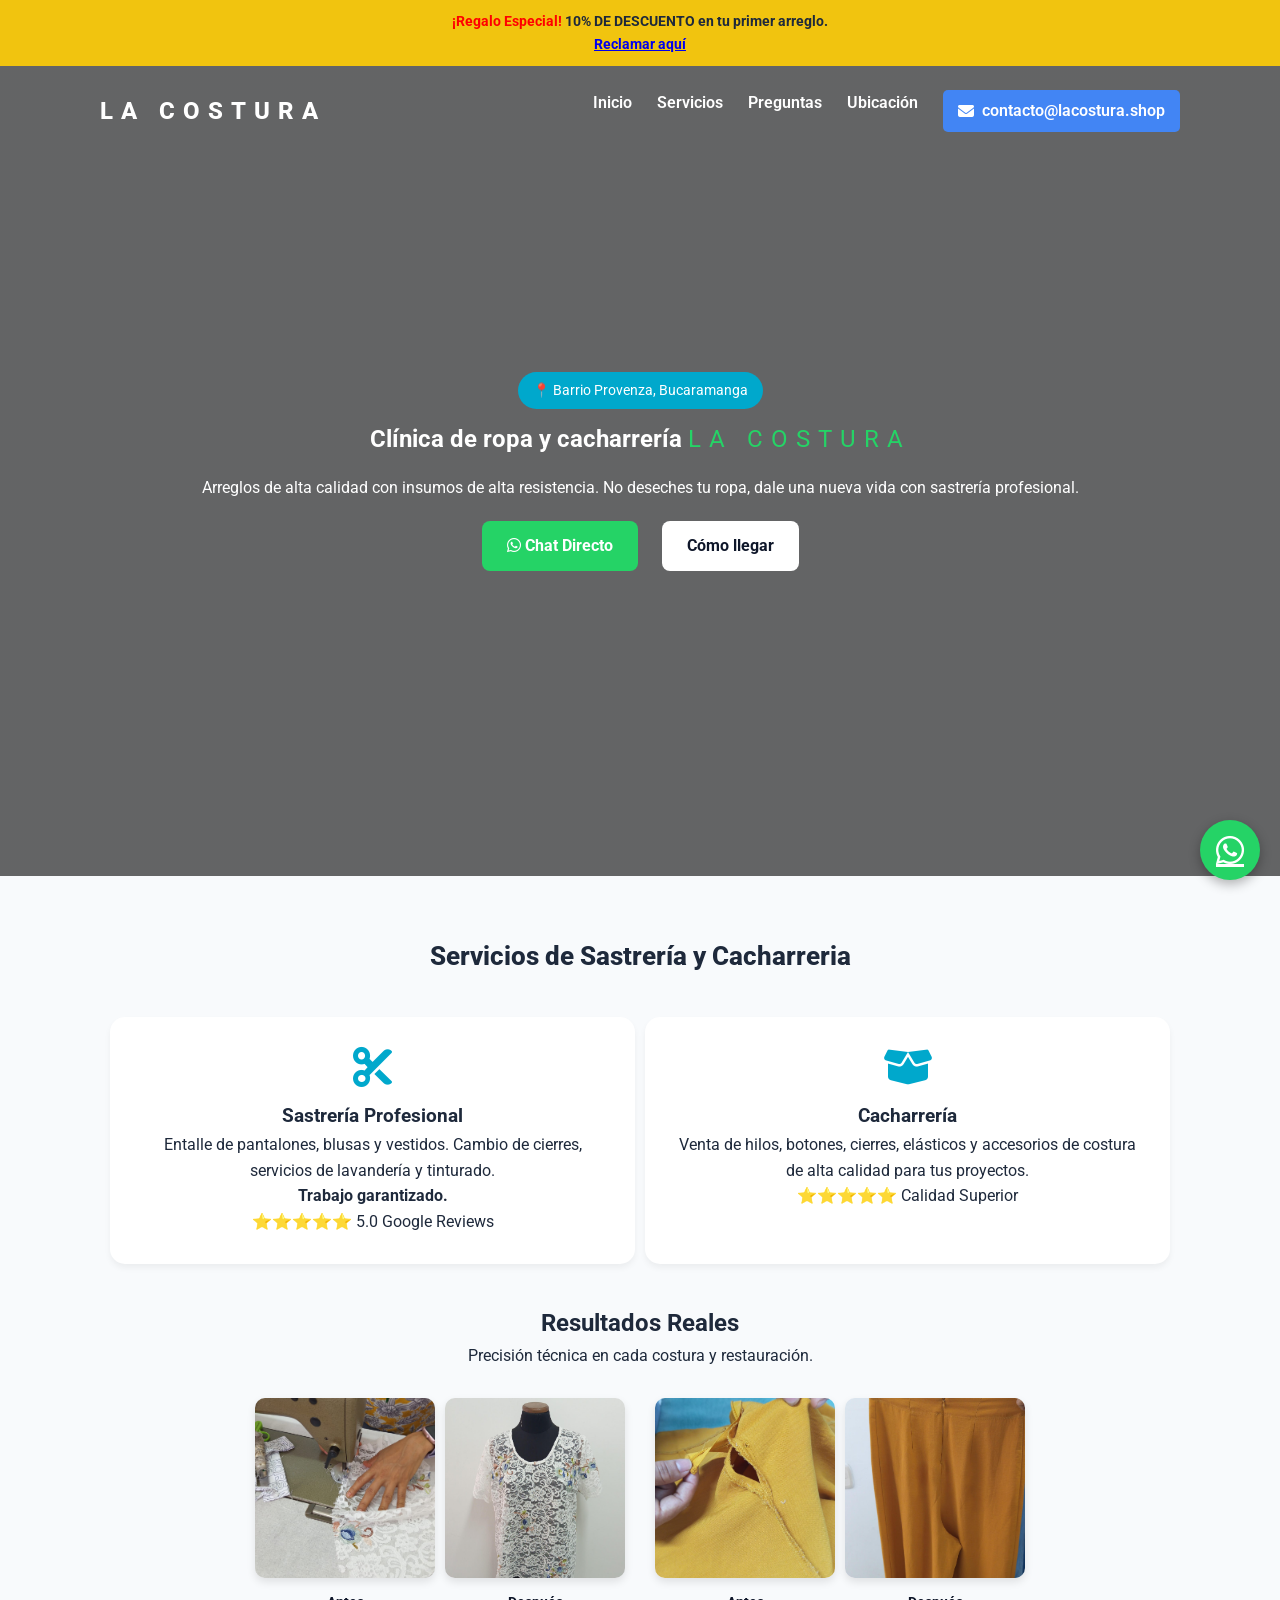
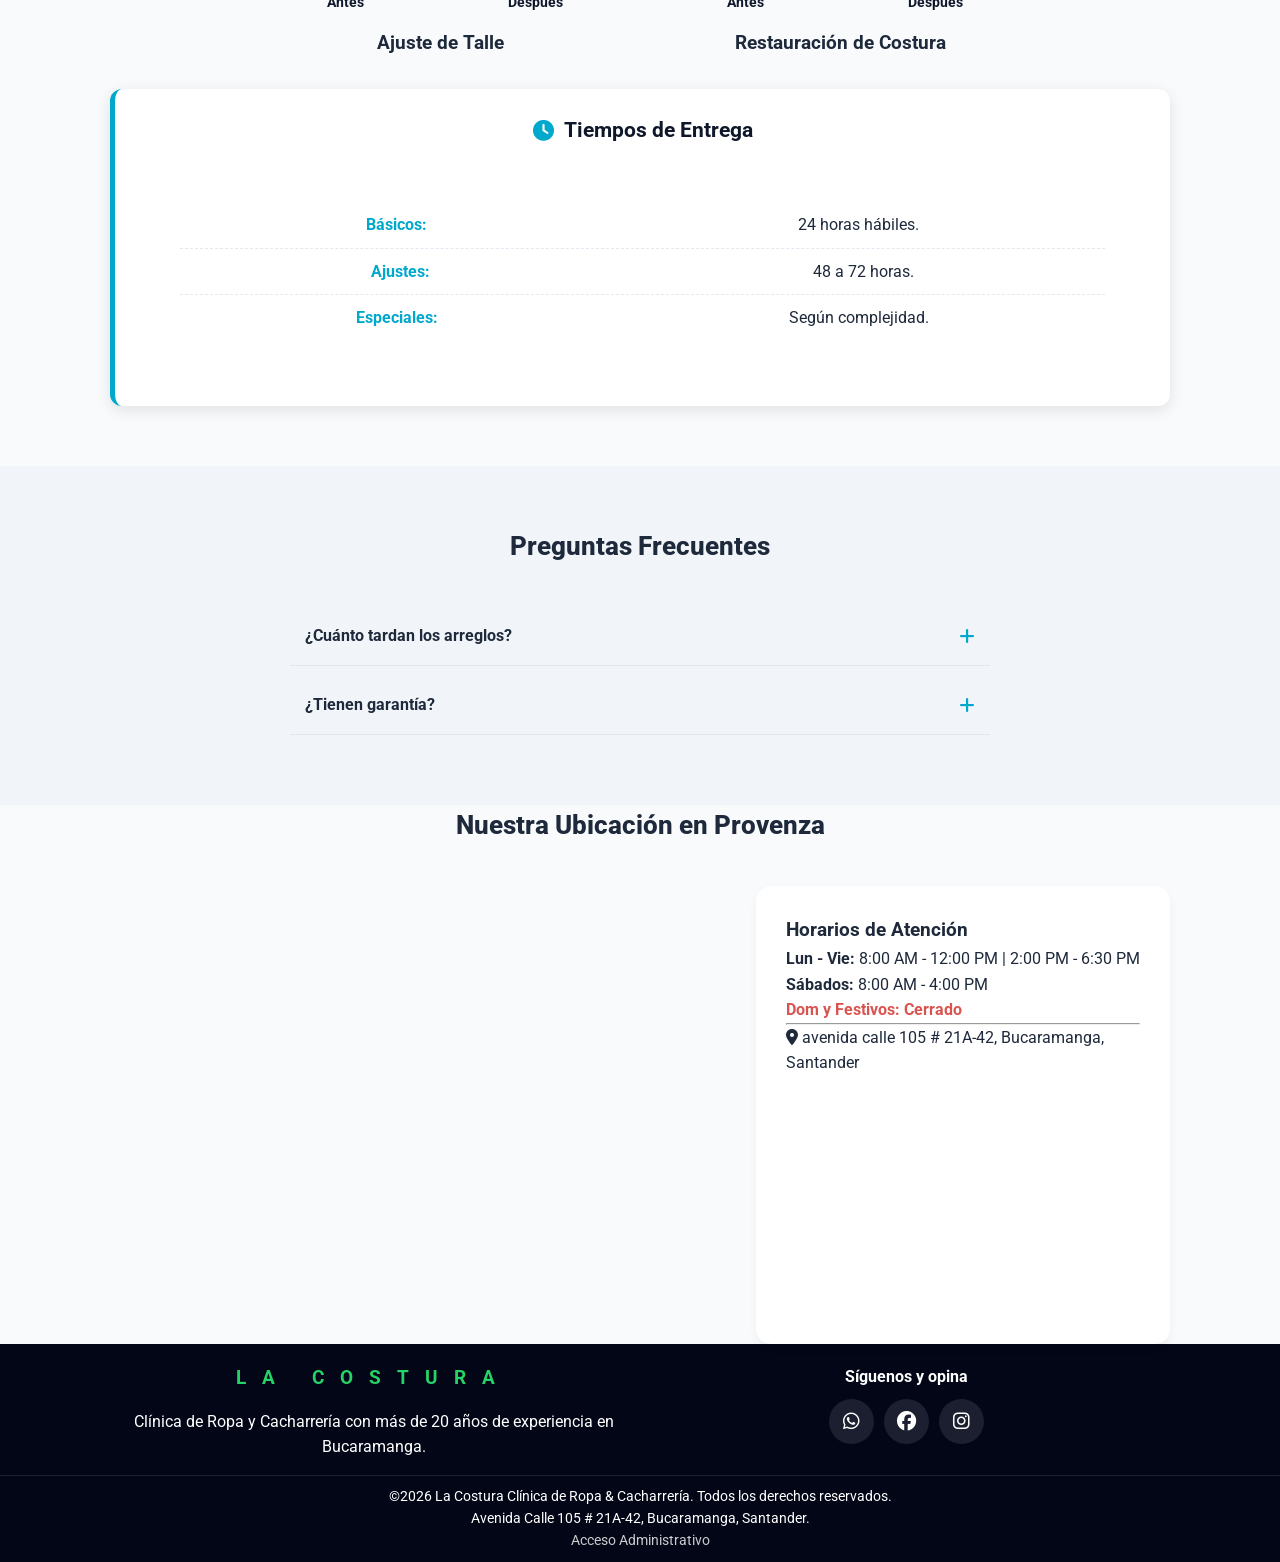
<file: index.html>
<!DOCTYPE html>
<html lang="es">
<head>
    <!-- Google tag (gtag.js) -->
<script async src="https://www.googletagmanager.com/gtag/js?id=G-Z2RPD7J5E2"></script>
<script>
  window.dataLayer = window.dataLayer || [];
  function gtag(){dataLayer.push(arguments);}
  gtag('js', new Date());
  gtag('config', 'G-Z2RPD7J5E2');
</script>
  <meta name="google-site-verification" content="NtEDb6kH5U9dpKvzOyOuK-RUma3Ov4cG3Q1kkvW1rG8">
    <meta charset="UTF-8">
    <meta name="viewport" content="width=device-width, initial-scale=1.0">
    <meta http-equiv="X-UA-Compatible" content="ie=edge">   

    <!-- SEO Básico -->
    <title>La Costura Clínica de Ropa & Cacharrería</title> 
    <meta name="description" content="Tienda de Sastrería profesional y arreglos de ropa para dama, caballero y niños en el barrio Provenza,    Bucaramanga. Reparación de cierres, agujas, entalles y venta de insumos de cacharreria. ¡Garantía en cada puntada!"> 
    <meta name="author" content="La Costura">
    <meta name="robots" content="index, follow">
    <link rel="canonical" href="https://www.lacostura.shop/">

    <meta property="og:title" content="La Costura Clínica de Ropa & Cacharrería | Arreglos en Bucaramanga">
    <meta property="og:description" content="Servicios profesionales de costura y suministros de cacharreria en Bucaramanga.Expertos en sastrería, arreglos de ropa. Calidad garantizada">
    <meta property="og:type" content="website">
    <meta property="og:url" content="https://www.lacostura.shop/">
    <meta property="og:image" content="https://www.lacostura.shop/img/logo-laCostura.jpg">

    <!-- Favicon -->
    <link rel="icon" href="img/favicon.png" type="image/png">
    
    <!-- Fuentes y Estilos -->
    <link rel="stylesheet" href="https://cdnjs.cloudflare.com/ajax/libs/font-awesome/6.5.1/css/all.min.css">
    <link rel="preconnect" href="https://fonts.googleapis.com">
    <link rel="preconnect" href="https://fonts.gstatic.com" crossorigin>
    <link href="https://fonts.googleapis.com/css2?family=Roboto:wght@400;700&display=swap" rel="stylesheet">
    <link rel="stylesheet" href="css/style.css">
    
</head>
<body>    
    <div class="promo-bar">
        <div class="promo-text"><strong><span>¡Regalo Especial!</span></strong> 10% DE DESCUENTO en tu primer arreglo.</div>
        <a href="https://wa.me/573115233644?text=Hola%20La%20Costura,%20quiero%20mi%20descuento%20que%20debo%20Hacer%20?" target="_blank" rel="noopener">Reclamar aquí</a>
    </div>

    <div class="overlay" id="overlay"></div>

    <header id="header">
        <div class="container nav-flex">
           <a href="#inicio" class="logo">LA COSTURA</a>            
            <button class="hamburger" id="menu-toggle" aria-label="Abrir menú">
                <span></span>
                <span></span>
                <span></span>
            </button>        
           
           <nav class="nav-menu" id="nav-menu">
            <ul>
                <li><a href="#inicio">Inicio</a></li>
                <li><a href="#servicios">Servicios</a></li>
                <li><a href="#faq">Preguntas</a></li>
                <li><a href="#mapa">Ubicación</a></li>                                                 
                <li>
                    <a href="mailto:contacto@lacostura.shop" class="btn-resena">
                 <i class="fas fa-envelope"></i> contacto@lacostura.shop
                     </a>
                   
                </li>                    
            </ul>
        </nav>                                                                               
           
 </div>     
    </header>

    <main>      
        <section id="inicio" class="hero">
            <div class="parallax-bg"></div>
            <div class="container hero-content">                                                            
                <span class="badge">📍 Barrio Provenza, Bucaramanga</span>
                <h1>Clínica de ropa y cacharrería <span>La Costura</span></h1>
                <p>Arreglos de alta calidad con insumos de alta resistencia. No deseches tu ropa, dale una nueva vida con sastrería profesional.</p>
                <div class="cta-group">
                    <a href="https://wa.me/573115233644" class="btn btn-ws" target="_blank" rel="noopener"><i class="fab fa-whatsapp"></i> Chat Directo</a>
                    <a href="#mapa" class="btn btn-light">Cómo llegar</a>
                </div>
            </div>
        </section>

        <section id="servicios" class="section">
            <div class="container">
                <h2 class="section-title">Servicios de Sastrería y Cacharreria</h2>
                <div class="services-grid">
                    <article class="service-card">
                        <i class="fas fa-cut" aria-hidden="true"></i>                                          
                        <h3>Sastrería Profesional</h3>                      
                        <p>Entalle de pantalones, blusas y vestidos. Cambio de cierres, servicios de lavandería y tinturado.</p>
                        <p><strong>Trabajo garantizado.</strong></p>
                        <div class="stars">⭐⭐⭐⭐⭐ 5.0 Google Reviews</div>
                    </article>

                    <article class="service-card">
                        <i class="fas fa-box-open" aria-hidden="true"></i>                                        
                        <h3>Cacharrería</h3>
                        <p>Venta de hilos, botones, cierres, elásticos y accesorios de costura de alta calidad para tus proyectos.</p>
                        <div class="stars">⭐⭐⭐⭐⭐ Calidad Superior</div>
                    </article>
                </div>

                <div class="section-header resultados-reales">
                    <h2>Resultados Reales</h2>
                    <p>Precisión técnica en cada costura y restauración.</p>
                </div>

                <div class="comparison-grid">
                    <div class="compare-card">
                        <div class="compare-imgs">
                            <div class="img-box"><img src="img/confeccion-antes.jpg" alt="Antes de arreglo de blusa" loading="lazy"><span class="lbl1">Antes</span></div>
                            <div class="img-box"><img src="img/despues.jpg" alt="Después de confección de blusa profesional" loading="lazy"><span class="after">Después</span></div>
                        </div>
                        <h3 class="ajuste1">Ajuste de Talle</h3>
                    </div>
                    <div class="compare-card">
                        <div class="compare-imgs">
                             <div class="img-box"><img src="img/antes2.jpg" alt="Prenda antes de restauración" loading="lazy"><span class="lbl1">Antes</span></div>
                             <div class="img-box"><img src="img/restauracion.jpg" alt="Restauración de costura terminada" loading="lazy"><span class="after">Después</span></div>
                        </div>
                        <h3 class="ajuste1">Restauración de Costura</h3>
                    </div>
                </div>

                <div class="tiempos-entrega">
                    <h4><i class="fas fa-clock"></i> Tiempos de Entrega</h4>
                    <ul>
                        <li><strong>Básicos:</strong> 24 horas hábiles.</li>
                        <li><strong>Ajustes:</strong> 48 a 72 horas.</li>
                        <li><strong>Especiales:</strong> Según complejidad.</li>
                    </ul>
                </div>                                     
            </div>                                                                                                   
        </section>

        <section id="faq" class="section bg-alt">
    <div class="container">
        <h2 class="section-title">Preguntas Frecuentes</h2>
        <div class="faq-container">
            <div class="faq-item">
                <div class="faq-question">¿Cuánto tardan los arreglos? </div>
                <div class="faq-answer">Los dobladillos básicos en 24h. Ajustes complejos de 2 a 3 días hábiles.</div>
            </div>
            <div class="faq-item">
                <div class="faq-question">¿Tienen garantía? </div>
                <div class="faq-answer">Sí, garantizamos que el ajuste sea de su total agrado.</div>
            </div>
        </div>
    </div>
</section>
     
<section>
      <div class="container"  id="mapa">
        <h2 class="section-title">Nuestra Ubicación en Provenza</h2>
        <div class="map-grid">
            <div class="map-container">
                <iframe title="Mapa de La Costura en Provenza" src="https://www.google.com/maps/embed?pb=!1m18!1m12!1m3!1d3959.3515042021313!2d-73.11853312626604!3d7.085187616383985!2m3!1f0!2f0!3f0!3m2!1i1024!2i768!4f13.1!3m3!1m2!1s0x8e681566741e887b%3A0x7ee533171049c09b!2sCl%C3%ADnica%20de%20ropa%20La%20Costura%F0%9F%A7%A5!5e0!3m2!1ses!2sco!4v1778766425476!5m2!1ses!2sco" style="width: 100%; height: 450px; border: 0;" allowfullscreen="" loading="lazy" referrerpolicy="no-referrer-when-downgrade"></iframe>
            </div>
            <div class="schedule-box" itemscope itemtype="http://schema.org/LocalBusiness">
                <meta itemprop="name" content="La Costura Clínica de Ropa & Cacharrería | Arreglos en Bucaramanga">
                <h3>Horarios de Atención</h3>
                <p><strong>Lun - Vie:</strong> 8:00 AM - 12:00 PM | 2:00 PM - 6:30 PM</p>
                <p><strong>Sábados:</strong> 8:00 AM - 4:00 PM</p>
                <p class="festivos"><strong>Dom y Festivos:</strong> Cerrado</p>
                <hr>
                <p class="address" itemprop="address" itemscope itemtype="http://schema.org/PostalAddress">
                    <i class="fas fa-map-marker-alt"></i>
                    <span itemprop="streetAddress">avenida calle 105 # 21A-42</span>, 
                    <span itemprop="addressLocality">Bucaramanga</span>, 
                    <span itemprop="addressRegion">Santander</span>
                </p>
            </div>
        </div>
      </div>
   </section>
               
</main>

    <footer class="footer">
        <div class="container footer-content">
            <div class="footer-brand">
                <h3>LA COSTURA</h3>
                <p>Clínica de Ropa y Cacharrería con más de 20 años de experiencia en Bucaramanga.</p>
            </div>
            <div class="footer-social">
                <h4>Síguenos y opina</h4>
                <div class="social-btns">
                    <a href="https://wa.me/573115233644" target="_blank" rel="noopener" class="social-icon ws" aria-label="WhatsApp"><i class="fab fa-whatsapp"></i></a>
                    <a href="https://www.facebook.com/lacostura.shop/" target="_blank" rel="noopener" class="social-icon" aria-label="Facebook"><i class="fab fa-facebook"></i></a>
                   <a href="https://g.page/r/CZvASRAXM-V-EBM/review" target="_blank" rel="noopener" class="social-icon"
                    aria-label="Instagram"><i class="fab fa-instagram"></i></a>                                    
                </div>
            </div>
        </div>
        <div class="footer-bottom">
            <p>©2026 La Costura Clínica de Ropa & Cacharrería. Todos los derechos reservados.</p>
            <p>Avenida Calle 105 # 21A-42, Bucaramanga, Santander.</p>
            <a href="admin.html" class="acceso-administrativo" target="_blank" rel="noopener noreferrer nofollow">Acceso Administrativo</a>         
        </div>    
            <a href="https://wa.me/573115233644" class="ws-float" target="_blank" rel="noopener" aria-label="Chat de WhatsApp">
                <i class="fab fa-whatsapp"></i>
            </a>
    </footer>

    <script src="js/script.js"></script>
    <script type="application/ld+json">
    {
      "@context": "https://schema.org",
      "@type": "TailorShop",
      "name": "La Costura Clínica de Ropa & Cacharrería",
      "image": "https://www.lacostura.shop/img/logo-laCostura.jpg",
      "address": {
        "@type": "PostalAddress",
        "streetAddress": "avenida calle 105 # 21A-42",
        "addressLocality": "Bucaramanga",
        "addressRegion": "Santander",
        "addressCountry": "CO"
      },
      "geo": {
        "@type": "GeoCoordinates",
        "latitude": 7.085189,
        "longitude": -73.118529
      },
      "url": "https://lacostura.shop",
      "telephone": "+573115233644",
      "priceRange": "$$",
      "openingHoursSpecification": [
        {
          "@type": "OpeningHoursSpecification",
          "dayOfWeek": ["Monday", "Tuesday", "Wednesday", "Thursday", "Friday"],
          "opens": "08:00",
          "closes": "18:30"
        },
        {
          "@type": "OpeningHoursSpecification",
          "dayOfWeek": "Saturday",
          "opens": "08:00",
          "closes": "16:00"
        }
      ]
     }
    </script>
  </body>
</html>
</file>
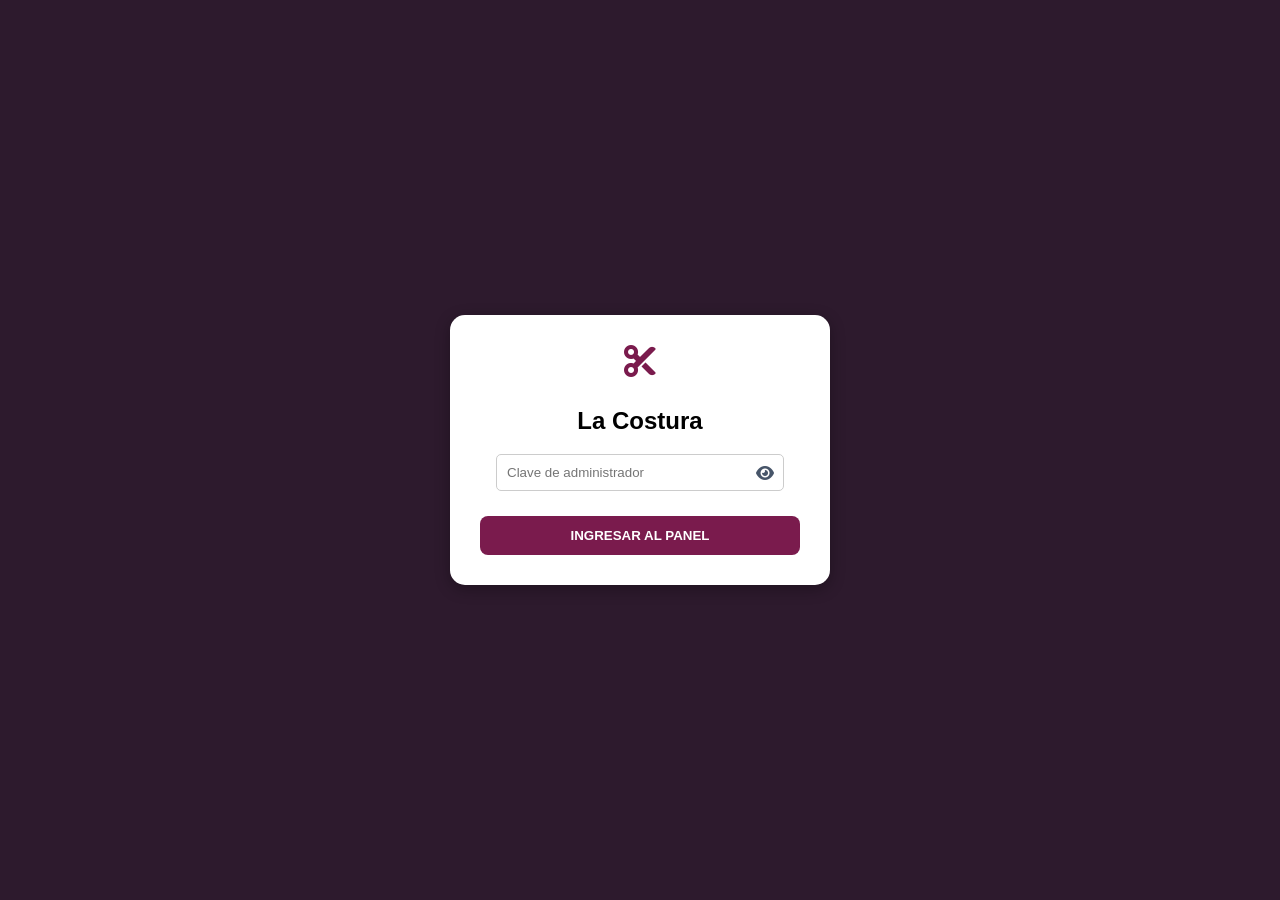
<file: admin.html>
<!DOCTYPE html>
<html lang="es">
<head>
    <meta charset="UTF-8">
    <meta name="viewport" content="width=device-width, initial-scale=1.0">
    <meta name="robots" content="noindex, nofollow">
     <link rel="icon" href="img/favicon.png" type="image/png"> 
    <title>La Costura - Panel Administrativo</title>   
    <link rel="stylesheet" href="https://cdnjs.cloudflare.com/ajax/libs/font-awesome/6.0.0/css/all.min.css">
    <link rel="stylesheet" href="css/admin-style.css">
</head>
<body>

    <section id="admin-login" class="login-container">
        <div class="login-box">
            <i class="fas fa-scissors" style="color: #7a1b4d; font-size: 2rem; margin-bottom: 10px;"></i>
            <h2>La Costura</h2>
            <div class="password-wrapper">
                <input type="password" id="admin-pass" placeholder="Clave de administrador">
                <i class="fas fa-eye" id="togglePassword" onclick="togglePasswordVisibility()"></i>
            </div>
            <button onclick="verificarAccAccess()" class="btn-ingreso">INGRESAR AL PANEL</button>
        </div>
    </section>

    <section id="admin-panel" class="admin-panel hidden">
        
        <div class="panel-header">
            <img src="img/logo-laCostura.jpeg" alt="Logo" class="logo-admin">
            <p class="slogan">Todo tipo de reparaciones de ropa.<br>Damas, hombres, niños</p>
            <h1>MARTA TORRADO DURÁN</h1>
            <p class="info-text">NIT. 63536845-7 | Calle 105 No. 21A-42 | Provenza</p>
            <p class="highlight-text">CLÍNICA DE ROPA - CACHARRERÍA</p>
            
            <div class="header-actions no-print" style="display: flex; flex-direction: column; align-items: center; gap: 5px;">
                <button onclick="cerrarSesion()" class="btn-logout">Cerrar Sesión</button>
                
                <div style="display: flex; gap: 8px; justify-content: center; margin-top: 5px;">
                    <button onclick="descargarBackup()" class="btn-backup" style="background: #28a745; color: white; border: none; padding: 5px 12px; border-radius: 4px; cursor: pointer;">
                        <i class="fas fa-download"></i> Descargar Backup
                    </button>
                    
                    <button onclick="document.getElementById('input-importar').click()" class="btn-importar" style="background: #007bff; color: white; border: none; padding: 5px 12px; border-radius: 4px; cursor: pointer; font-size: 14px; font-weight: normal;">
                        <i class="fas fa-upload"></i> Importar Backup
                    </button>
                </div>
                <input type="file" id="input-importar" accept=".json" onchange="importarBackup(event)" style="display: none;">
            </div>
        </div>

        <form id="form-ticket">
            <div class="client-grid">
                <div class="field">
                    <label class="no-print">No. ORDEN:</label>
                    <input type="text" id="orden-no" class="input-important no-print" value="0001" readonly>
                    <div class="print-only-block font-bold-print">ORDEN No. <span id="print-orden-txt"></span></div>
                </div>
                
                <div class="field">
                    <label class="no-print">FECHA REGISTRO:</label>
                    <input type="date" id="fecha-auto" class="no-print">
                    <div class="print-only-block">FECHA REGISTRO: <span id="print-registro-txt"></span></div>
                </div>
                
                <div class="field full-width">
                    <label class="no-print">CLIENTE:</label>
                    <input type="text" id="cliente-nom" placeholder="Nombre del cliente" class="no-print">
                    <div class="print-only-block"><strong>CLIENTE:</strong> <span id="print-cliente-txt"></span></div>
                </div>
                <div class="field">
                    <label class="no-print">DIRECCIÓN:</label>
                    <input type="text" id="cliente-dir" placeholder="Dirección" class="no-print">
                    <div class="print-only-block"><strong>DIRECCIÓN:</strong> <span id="print-dir-txt"></span></div>
                </div>
                <div class="field">
                    <label class="no-print">CELULAR:</label>
                    <input type="text" id="cliente-cel" placeholder="Número" class="no-print">
                    <div class="print-only-block"><strong>CELULAR:</strong> <span id="print-cel-txt"></span></div>
                </div>
                
                <div class="field full-width">
                    <label class="no-print">FECHA DE ENTREGA (ALERTA DE TIEMPO):</label>
                    <input type="date" id="fecha-entrega" class="no-print">
                    <div class="print-only-block font-bold-print highlighted-print-box">
                        FECHA DE ENTREGA: <span id="print-entrega-txt"></span>
                    </div>
                </div>
            </div>

            <div class="table-container">
                <table id="tabla-pedidos">
                    <thead>
                        <tr>
                            <th style="width: 12%;">CANT.</th>
                            <th>DESCRIPCIÓN</th>
                            <th style="width: 22%;">V. UNIT.</th>
                            <th style="width: 22%;">TOTAL</th>
                        </tr>
                    </thead>
                    <tbody>
                        <!-- Las filas se generan dinámicamente con JavaScript -->
                    </tbody>
                </table>
                <button type="button" onclick="agregarFila()" class="btn-add no-print">+ Agregar Prenda/Artículo</button>
            </div>

            <!-- Contenedor global de opciones para la búsqueda dinámica -->
            <datalist id="lista-procedimientos">
                <!-- Se llenará dinámicamente desde el JS con los 55 procedimientos del Excel -->
            </datalist>

            <div class="resumen-container">
                <div class="resumen-item">
                    <label class="no-print">ABONO $</label>
                    <input type="number" id="abono-val" value="0" class="no-print">
                    <div class="print-only-block"><label>ABONO $</label><span id="print-abono-txt">0</span></div>
                </div>
                <div class="resumen-item">
                    <label>SALDO $</label>
                    <span id="display-saldo">0</span>
                </div>
                <div class="resumen-item">
                    <label>TOTAL $</label>
                    <span id="display-total">0</span>
                </div>
            </div>

            <div class="print-section no-print">
                <button type="button" onclick="generarEImprimir()" class="btn-print">GENERAR E IMPRIMIR RECIBO</button>
            </div>
        </form>

        <footer class="ticket-footer">
            <p class="separator-line">---------------------------------------------------------</p>
            <p class="footer-legal">PARA RETIRAR PRESENTE ESTA ORDEN DE PEDIDO - PASADOS 30 DÍAS NO SE RESPONDE POR SUS ARTÍCULOS</p>
            <p class="footer-legal" style="margin-top: 5px;">Garantía: 15 días - pasados los 15 días pierde la garantía del trabajo realizado a su(s) prenda(s)<br><strong>Celular y chat: 311-523-3644</strong></p>
           
        </footer>

        <div id="seccion-busqueda" class="search-container no-print">
            <hr class="separator">
            <h2><i class="fas fa-search"></i> Buscar Orden de Pedido</h2>
            <div class="search-box">
                <input type="text" id="buscar-cliente" onkeyup="buscarOrdenes()" placeholder="Escribe el nombre o número de orden para buscar...">
            </div>
            <div id="resultados-busqueda" class="results-container">
            </div>
        </div>

        <!-- Nueva funcionalidad de liquidación y vueltas para la entrega (Inicia oculta) -->
        <div id="modulo-entrega" class="entrega-container no-print" style="display: none;">
            <div class="entrega-grid">
                <div class="entrega-field">
                    <label>FECHA</label>
                    <input type="text" id="entrega-fecha" readonly>
                </div>
                <div class="entrega-field">
                    <label>VALOR DADO</label>
                    <input type="number" id="entrega-valor-dado" placeholder="0">
                </div>
                <div class="entrega-field">
                    <label>SALDO</label>
                    <input type="text" id="entrega-saldo" readonly>
                </div>
                <div class="entrega-field highlight-vueltas">
                    <label>VUELTAS</label>
                    <input type="text" id="entrega-vueltas" readonly value="0">
                </div>
            </div>
            <div class="entrega-observacion">
                <strong>OBSERVACION:</strong> <span id="entrega-obs-texto">prenda retirada o entregada con cancelacion total del trabajo.</span>
            </div>
        </div>

    </section>

    <script src="js/admin-logic.js"></script>
</body>
</html>
</file>
<file: css/style.css>
/* ==========================================================================
   1. VARIABLES Y CONFIGURACIÓN GLOBAL
   ========================================================================== */
:root {
    --primary: #00a8cc;
    --dark: #0f172a;
    --light: #f8fafc;
    --accent: #25d366;
    --yellow: #f1c40f;
    --text: #1e293b;
}

* {
    margin: 0;
    padding: 0;
    box-sizing: border-box;
}

html {
    scroll-behavior: smooth;
}

body {
    font-family: "Inter", "Roboto", sans-serif;
    color: var(--text);
    background: var(--light);
    overflow-x: hidden;
    line-height: 1.6;
}

/* ==========================================================================
   2. MAQUETACIÓN Y BLOQUES REUTILIZABLES
   ========================================================================== */
.container {
    max-width: 1100px;
    margin: 0 auto;
    padding: 0 20px;
}

.container h2 {
    text-align: center;
}

.section {
    padding: 60px 0;
}

.bg-alt {
    background: #f1f5f9;
}

.bg-alt button {
    text-align: center;
}

.section-title {
    text-align: center;
    margin-bottom: 40px;
    font-weight: 800;
    font-size: 1.6rem;
}

/* Ocultar elementos universalmente */
.hidden {
    display: none !important;
}

/* ==========================================================================
   3. BOTONES Y ELEMENTOS FLOTANTES
   ========================================================================== */
.btn {
    padding: 12px 25px;
    border-radius: 8px;
    text-decoration: none;
    font-weight: 700;
    transition: 0.3s;
    display: inline-block;
    border: none;
    cursor: pointer;
}

.btn-ws {
    background-color: var(--accent);
    color: white;
}

.btn-ws:hover {
    background-color: #1eb956;
    transform: translateY(-2px);
}

.btn-light {
    background: white;
    color: var(--dark);
}

.btn-light:hover {
    background: #e2e8f0;
}

.ws-float {
    position: fixed;
    bottom: 20px;
    right: 20px;
    width: 60px;
    height: 60px;
    background: var(--accent);
    color: white;
    border-radius: 50%;
    display: flex;
    align-items: center;
    justify-content: center;
    font-size: 2rem;
    z-index: 5000;
    box-shadow: 0 4px 12px rgba(0, 0, 0, 0.3);
    transition: 0.3s;
}

.ws-float:hover {
    transform: scale(1.1);
}

/* ==========================================================================
   4. BARRA DE PROMO, HEADER Y NAVEGACIÓN
   ========================================================================== */
.promo-bar {
    background: var(--yellow);
    text-align: center;
    padding: 10px;
    font-weight: 700;
    position: sticky;
    top: 0;
    z-index: 6000;
    font-size: 0.9rem;
}

.promo-bar span {
    color: red;
    font-weight: bold;
}

#header {
    position: absolute;
    width: 100%;
    top: 40px;
    left: 0;
    z-index: 4000;
    padding: 20px 0;
    transition: 0.3s;
}

#header.scrolled {
    position: fixed;
    top: 60px;
    background: white;
    box-shadow: 0 4px 10px rgba(0, 0, 0, 0.1);
    padding: 10px 0;
}

.nav-flex {
    display: flex;
    justify-content: space-between;
    align-items: center;
    padding: 10px;
    margin-top: 20px;
}

.logo {
    font-weight: 800;
    font-size: 1.5rem;
    color: white;
    letter-spacing: .5rem;
    text-decoration: none;
}

#header.scrolled .logo {
    color: var(--dark);
}

.nav-menu ul {
    display: flex;
    list-style: none;
    gap: 25px;
}

.nav-menu a {
    color: white;
    text-decoration: none;
    font-weight: 600;
    transition: 0.3s;
}

.nav-menu a:hover {
    color: var(--accent);
}

#header.scrolled .nav-menu a {
    color: var(--dark);
}

#header.scrolled .nav-menu a:hover {
    color: var(--primary);
}

.hamburger {
    display: none;
    flex-direction: column;
    gap: 5px;
    cursor: pointer;
    background: none;
    border: none;
}

.hamburger span {
    width: 28px;
    height: 3px;
    background: white;
    border-radius: 2px;
    transition: 0.3s;
}

#header.scrolled .hamburger span {
    background: var(--dark);
}

.btn-resena {
    background: #4285F4;
    color: white !important;
    padding: 8px 15px;
    border-radius: 5px;
    display: flex;
    align-items: center;
    gap: 8px;
    transition: 0.3s;
}

.btn-resena:hover {
    background: #357ae8;
    transform: scale(1.05);
}

/* ==========================================================================
   5. SECCIÓN HERO (SECCIÓN PRINCIPAL)
   ========================================================================== */
.hero {
    height: 90vh;
    position: relative;
    display: flex;
    align-items: center;
    justify-content: center;
    text-align: center;
    color: white;
}

.parallax-bg {
    position: absolute;
    top: 0;
    left: 0;
    width: 100%;
    height: 100%;
    background: linear-gradient(rgba(0, 0, 0, 0.6), rgba(0, 0, 0, 0.6)),
                url("https://images.unsplash.com/photo-1550537687-c91072c4792d?auto=format&fit=crop&w=1200&q=80") center/cover;
    z-index: -1;
}

.hero h1 {
    font-size: 1.5rem;
    margin-bottom: 20px;
    line-height: 1.3;
    width: 100%;
}

.hero h1 span {
    color: var(--accent);
    letter-spacing: .5rem;
    text-transform: uppercase;
    font-weight: 400;
}

.badge {
    background: var(--primary);
    padding: 8px 15px;
    border-radius: 50px;
    font-size: 0.85rem;
    display: inline-block;
    margin-bottom: 15px;
}

.cta-group a {
    margin: 20px 10px 0;
}

/* ==========================================================================
   6. SECCIÓN SERVICIOS Y COMPARATIVAS
   ========================================================================== */
.services-grid {
    display: grid;
    grid-template-columns: repeat(auto-fit, minmax(300px, 1fr));
    gap: 10px;
}

.service-card {
    background: white;
    padding: 30px;
    border-radius: 15px;
    text-align: center;
    box-shadow: 0 4px 6px rgba(0, 0, 0, 0.05);
    transition: 0.3s;
}

.service-card:hover {
    transform: translateY(-5px);
}

.service-card i {
    font-size: 2.5rem;
    color: var(--primary);
    margin-bottom: 15px;
}

.resultados-reales {
    margin-top: 40px;
}

.section-header p {
    text-align: center;
    margin-bottom: 30px;
}

.comparison-grid {
    display: flex;
    flex-wrap: wrap;
    justify-content: center;
    gap: 30px;
}

.compare-card {
    text-align: center;
}

.compare-imgs {
    display: flex;
    gap: 10px;
    margin-bottom: 15px;
}

.img-box1 img,
.img-box img {
    width: 180px;
    height: 180px;
    object-fit: cover;
    border-radius: 10px;
    box-shadow: 0 4px 8px rgba(0, 0, 0, 0.1);
}

.lbl1,
.after {
    display: block;
    font-weight: 700;
    font-size: 0.9rem;
    margin-top: 5px;
    color: var(--dark);
}

/* Secciones heredadas obsoletas o unificadas */
.visitanos {
    color: #475569;
    padding: 10px;
    text-align: center;
    font-size: 1.1rem;
    max-width: 800px;
    margin: 0 auto 20px;
}

#visitanos {
    font-size: 1.3rem;
    padding: 2px;
}

/* ==========================================================================
   7. SECCIÓN PREGUNTAS FRECUENTES (FAQ)
   ========================================================================== */
.faq-container {
    max-width: 700px;
    margin: 0 auto;
}

.faq-item {
    border-bottom: 1px solid #e2e8f0;
    margin-bottom: 10px;
    user-select: none;
}

.faq-question {
    display: flex;
    justify-content: space-between;
    align-items: center;
    padding: 15px;
    cursor: pointer;
    font-weight: bold;
    transition: background 0.3s;
    position: relative;
    user-select: none;
}

/* Signo MÁS (+) con Unicode */
.faq-question::after {
    content: '\2b';
    font-family: "Font Awesome 6 Free";
    font-weight: 900;
    font-size: 1.1rem;
    color: var(--primary);
    transition: transform 0.3s ease;
}

/* Signo MENOS (-) cuando está activo */
.faq-item.active .faq-question::after {
    content: '\f068';
    color: var(--dark);
}

.faq-question:hover {
    background-color: #f8fafc;
}

.faq-answer {
    max-height: 0;
    overflow: hidden;
    transition: max-height 0.3s ease-out, padding 0.3s ease;
    padding: 0 15px;
    user-select: none;
}

.faq-item.active .faq-answer {
    max-height: 200px;
    padding-bottom: 15px;
}

.faq-item.active .faq-question i {
    transform: rotate(360deg);
}

/* ==========================================================================
   8. MAPA, HORARIOS Y ACCESOS
   ========================================================================== */
.map-grid {
    display: grid;
    grid-template-columns: 1.5fr 1fr;
    gap: 25px;
}

.schedule-box {
    background: white;
    padding: 30px;
    border-radius: 15px;
    box-shadow: 0 4px 10px rgba(0, 0, 0, 0.05);
}

.festivos {
    color: #d9534f;
    font-weight: bold;
}

.table-input-container {
    margin: 20px 0;
    overflow-x: auto;
}

/* Componentes Administrativos internos */
.login-box {
    max-width: 400px;
    margin: 50px auto;
    background: white;
    padding: 30px;
    border-radius: 12px;
    text-align: center;
    box-shadow: 0 4px 15px rgba(0, 0, 0, 0.1);
}

.login-form {
    display: flex;
    flex-direction: column;
    gap: 15px;
    margin-top: 20px;
    justify-content: center;
    align-items: center;
}

.login-form input {
    padding: 12px;
    border: 1px solid #cbd5e1;
    border-radius: 8px;
    text-align: center;
    font-size: 1.1rem;
}

.error-msg {
    color: #e11d48;
    font-size: 0.85rem;
    margin-top: 10px;
    font-weight: bold;
}

/* ==========================================================================
   9. FOOTER Y REDES SOCIALES
   ========================================================================== */
.footer {
    background: #020617;
    color: white;
    padding: 20px 0 10px;
}

.footer-content {
    display: grid;
    grid-template-columns: repeat(auto-fit, minmax(250px, 1fr));
    gap: 5px;
    text-align: center;
}

.footer-brand h3 {
    color: var(--accent);
    margin-bottom: 15px;
    letter-spacing: 1rem;
}

.social-btns {
    display: flex;
    justify-content: center;
    gap: 10px;
    margin: 10px 0;
}

.social-btns a {
    width: 45px;
    height: 45px;
    background: rgba(255, 255, 255, 0.1);
    border-radius: 50%;
    display: flex;
    align-items: center;
    justify-content: center;
    color: white;
    text-decoration: none;
    font-size: 1.2rem;
    transition: 0.3s;
}

.social-btns a:hover {
    background: var(--primary);
    transform: translateY(-3px);
}

.footer-bottom {
    text-align: center;
    margin-top: 15px;
    padding-top: 10px;
    border-top: 1px solid rgba(255, 255, 255, 0.1);
    font-size: 0.85rem;
}

.acceso-administrativo {
    color: #ccc;
    text-decoration: none;
    font-size: 0.9rem;
}

/* ==========================================================================
   10. WIDGET DE TIEMPOS DE ENTREGA
   ========================================================================== */
.tiempos-entrega {
    background: white;
    border-left: 5px solid var(--primary);
    padding: 25px;
    border-radius: 12px;
    box-shadow: 0 4px 15px rgba(0, 0, 0, 0.1);
    margin-top: 30px;
    text-align: center;
}

.tiempos-entrega h4 {
    color: var(--dark);
    font-size: 1.3rem;
    margin-bottom: 15px;
    display: flex;
    align-items: center;
    justify-content: center;
    gap: 10px;
}

.tiempos-entrega h4 i {
    color: var(--primary);
}

.tiempos-entrega ul {
    display: block;
    list-style: none;
    text-align: center;
    padding: 40px;
}

.tiempos-entrega li {
    padding: 10px 0;
    border-bottom: 1px dashed #e2e8f0;
    display: flex;
    justify-content: space-around;
    font-size: 1rem;
}

.tiempos-entrega li:last-child {
    border-bottom: none;
}

.tiempos-entrega li strong {
    color: var(--primary);
}

.tiempos-entrega p {
    margin-top: 15px;
    font-style: italic;
    color: #64748b;
    font-size: 0.85rem;
}

/* ==========================================================================
   11. MEDIA QUERIES (ADAPTACIÓN DISPOSITIVOS MÓVILES)
   ========================================================================== */
@media (max-width: 768px) {
    .hamburger {
        display: flex;
    }

    .nav-menu {
        position: fixed;
        top: 0;
        right: -100%;
        width: 80%;
        height: 100vh;
        background: var(--dark);
        padding: 100px 40px;
        transition: 0.4s;
        z-index: 5500;
    }

    .nav-menu.active {
        right: 0;
    }

    .nav-menu ul {
        flex-direction: column;
        gap: 20px;
    }

    .nav-menu a {
        font-size: 1.2rem;
        color: white !important;
    }

    .hero h1 {
        font-size: 2rem;
    }

    .map-grid {
        grid-template-columns: 1fr;
    }

    .compare-imgs {
        justify-content: center;
    }

    .img-box1 img,
    .img-box img {
        width: 140px;
        height: 140px;
    }

    .footer {
        padding-bottom: 140px; /* Ajuste para evitar que el botón flotante tape elementos */
    }

    .tiempos-entrega {
        padding: 15px;
        text-align: center;
    }

    .tiempos-entrega li {
        flex-direction: column;
        gap: 5px;
    }

    .tiempos-entrega h4 {
        display: block;
        text-align: center;
    }

    .admin-btn-footer {
        display: block;
        width: 90%;
        margin: 20px auto 0;
        padding: 15px;
        font-size: 1rem;
        background-color: rgba(255, 255, 255, 0.05);
        border: 1px solid #475569;
        text-align: center;
    }
}

/* Animaciones del Menú Hamburguesa Activo */
.hamburger.active span:nth-child(1) {
    transform: translateY(8px) rotate(45deg);
    background: white !important;
}

.hamburger.active span:nth-child(2) {
    opacity: 0;
}

.hamburger.active span:nth-child(3) {
    transform: translateY(-8px) rotate(-45deg);
    background: white !important;
}
</file>
<file: css/admin-style.css>
/* ==========================================================================
   1. VARIABLES, CONFIGURACIÓN GLOBAL Y CAPA DE VISIBILIDAD
   ========================================================================== */
:root {
    --vino: #7a1b4d;
    --gris: #475569;
    --bg: #f4f7f6;
}

body {
    font-family: sans-serif;
    margin: 0;
    background: #2d1a2d;
}

/* Control estricto de visibilidad mediante especificidad (sin !important en pantalla) */
.hidden,
body .hidden,
section.hidden,
#admin-panel.hidden {
    display: none;
}

/* Capas exclusivas para el flujo de impresión en pantalla */
.print-only-block, 
.print-text-cell {
    display: none;
}

/* ==========================================================================
   2. INTERFAZ DE ACCESO (LOGIN)
   ========================================================================== */
.login-container {
    display: flex;
    justify-content: center;
    align-items: center;
    height: 100vh;
}

.login-box {
    background: white;
    padding: 30px;
    border-radius: 15px;
    text-align: center;
    width: 320px;
    box-shadow: 0 4px 15px rgba(0, 0, 0, 0.3);
}

.password-wrapper {
    position: relative;
    width: 90%;
    margin: 15px auto;
}

.password-wrapper input {
    width: 100%;
    padding: 10px;
    padding-right: 40px;
    border: 1px solid #ccc;
    border-radius: 5px;
    box-sizing: border-box;
}

.password-wrapper i {
    position: absolute;
    right: 10px;
    top: 50%;
    transform: translateY(-50%);
    cursor: pointer;
    color: var(--gris);
}

.btn-ingreso {
    width: 100%;
    padding: 12px;
    background: var(--vino);
    color: white;
    border: none;
    border-radius: 8px;
    cursor: pointer;
    font-weight: bold;
    margin-top: 10px;
    transition: background 0.3s;
}

.btn-ingreso:hover {
    background: #5c143a;
}

/* ==========================================================================
   3. ESTRUCTURA GENERAL DEL PANEL DE CONTROL
   ========================================================================== */
.admin-panel {
    max-width: 600px;
    margin: 20px auto;
    background: white;
    border-radius: 10px;
    padding: 15px;
    box-shadow: 0 4px 15px rgba(0, 0, 0, 0.2);
}

.panel-header {
    text-align: center;
    border-bottom: 2px solid var(--vino);
    padding-bottom: 10px;
    margin-bottom: 15px;
}

.logo-admin {
    width: 140px;
    display: block;
    margin: 0 auto;
}

.slogan {
    font-size: 11px;
    color: var(--vino);
    margin: 5px 0;
    line-height: 1.3;
}

.panel-header h1 {
    font-size: 18px;
    color: var(--vino);
    margin: 5px 0;
    letter-spacing: 0.5px;
}

.info-text {
    font-size: 11px;
    margin: 2px 0;
}

.highlight-text {
    font-size: 12px;
    font-weight: bold;
    color: #1e293b;
    margin-top: 5px;
}

.header-actions {
    display: flex;
    justify-content: center;
    gap: 10px;
    flex-wrap: wrap;
}

.btn-logout {
    background: var(--gris);
    color: white;
    border: none;
    padding: 5px 12px;
    border-radius: 4px;
    font-size: 12px;
    cursor: pointer;
    margin-top: 10px;
}

/* ==========================================================================
   4. FORMULARIO DE CLIENTE (CUADRÍCULA DE DATOS)
   ========================================================================== */
.client-grid {
    display: grid;
    grid-template-columns: 1fr 1fr;
    gap: 10px;
    margin-bottom: 15px;
}

.field {
    display: flex;
    flex-direction: column;
}

.field.full-width {
    grid-column: span 2;
}

.field label {
    font-size: 11px;
    font-weight: bold;
    color: var(--vino);
    margin-bottom: 2px;
}

.field input {
    border: none;
    border-bottom: 1px solid #ccc;
    padding: 5px;
    font-size: 13px;
    background: transparent;
    outline: none;
}

.client-grid .field .input-important {
    color: #d90429;
    font-weight: bold;
    font-size: 16px;
}

/* ==========================================================================
   5. COMPORTAMIENTO DINÁMICO DE ALERTAS (FECHAS DE ENTREGA)
   ========================================================================== */
/* Se aumentó la especificidad del selector para remover los !important con éxito */
.client-grid .field input[type="date"]#fecha-entrega.alerta-verde {
    background: #4caf50;
    color: #ffffff;
    border: 1px solid #388e3c;
    border-radius: 4px;
    padding: 5px;
    font-weight: bold;
}

.client-grid .field input[type="date"]#fecha-entrega.alerta-amarillo {
    background: #ffeb3b;
    color: #000000;
    border: 1px solid #fbc02d;
    border-radius: 4px;
    padding: 5px;
    font-weight: bold;
}

.client-grid .field input[type="date"]#fecha-entrega.alerta-rojo {
    background: #f44336;
    color: #ffffff;
    border: 1px solid #d32f2f;
    border-radius: 4px;
    padding: 5px;
    font-weight: bold;
}

/* ==========================================================================
   6. TABLA DE CONTROL DE PRENDAS Y AUTOCOMPLETADO
   ========================================================================== */
table {
    width: 100%;
    border-collapse: collapse;
    margin-top: 10px;
    font-size: 12px;
}

th {
    background: var(--vino);
    color: white;
    padding: 8px;
    font-size: 11px;
}

td {
    border: 1px solid #eee;
    padding: 5px;
}

td input {
    width: 95%;
    border: 1px solid #ddd;
    padding: 4px;
    box-sizing: border-box;
    outline: none;
}

td input[list] {
    cursor: pointer;
    background-color: #fafbfc;
}

td input[list]:focus {
    border-color: var(--vino);
    background-color: #ffffff;
}

.btn-add {
    margin-top: 10px;
    background: var(--gris);
    color: white;
    border: none;
    padding: 8px;
    border-radius: 5px;
    cursor: pointer;
    width: 100%;
    font-size: 12px;
}

/* ==========================================================================
   7. SECCIÓN RESUMEN, COMPROBANTES Y CONTROL LEGAL
   ========================================================================== */
.resumen-container {
    border: 2px solid var(--vino);
    border-radius: 8px;
    margin: 15px 0;
    padding: 10px;
    display: flex;
    justify-content: space-around;
    text-align: center;
    align-items: center;
}

.resumen-item label {
    display: block;
    font-size: 11px;
    font-weight: bold;
    color: var(--vino);
}

.resumen-item input {
    width: 80px;
    text-align: center;
    border: 1px solid #ccc;
    padding: 4px;
    border-radius: 4px;
}

.resumen-item span {
    font-size: 18px;
    font-weight: bold;
    color: var(--vino);
}

.btn-print {
    width: 100%;
    padding: 18px;
    background: var(--vino);
    color: white;
    border: none;
    border-radius: 10px;
    font-size: 16px;
    font-weight: bold;
    cursor: pointer;
    transition: background 0.3s;
}

.btn-print:hover {
    background: #5c143a;
}

.ticket-footer {
    text-align: center;
    margin-top: 15px;
}

.separator-line {
    margin: 5px 0;
    letter-spacing: 2px;
    color: #64748b;
}

.footer-legal {
    font-size: 11px;
    font-weight: bold;
    color: #000;
    line-height: 1.4;
    margin: 5px 0 0 0;
}

/* ==========================================================================
   8. MOTOR DE BÚSQUEDA HISTÓRICA EN TIEMPO REAL
   ========================================================================== */
.search-container { 
    margin-top: 30px; 
    padding-top: 10px; 
}

.separator { 
    border: 0; 
    border-top: 2px dashed #ccc; 
    margin-bottom: 20px; 
}

.search-container h2 { 
    font-size: 16px; 
    color: var(--vino); 
    margin-bottom: 12px; 
}

.search-box input { 
    width: 100%; 
    padding: 10px; 
    border: 1px solid #ccc; 
    border-radius: 6px; 
    font-size: 13px; 
    margin-bottom: 15px; 
    box-sizing: border-box;
}

.results-container { 
    max-height: 250px; 
    overflow-y: auto; 
}

.search-item-card { 
    background: #fdfdfd; 
    border: 1px solid #e2e8f0; 
    border-radius: 6px; 
    padding: 10px; 
    margin-bottom: 8px; 
    display: flex; 
    justify-content: space-between; 
    align-items: center; 
    cursor: pointer; 
    transition: background 0.2s;
}

.search-item-card:hover {
    background: #f1f5f9;
}

.search-item-info p { 
    margin: 2px 0; 
    font-size: 12px; 
}

.search-item-status { 
    text-align: right; 
    font-weight: bold; 
    color: var(--vino); 
    font-size: 13px; 
}

/* ==========================================================================
   9. REGLAS ESPECÍFICAS DE IMPRESIÓN (TIQUETERA / MEDIA CARTA)
   ========================================================================== */
@media print {
    @page {
        size: 5.5in 8.5in;
        margin: 0.4cm;
    }

    body {
        background: white !important; /* Requerido por navegadores para forzar fondo blanco */
        color: #000000 !important;
    }

    /* Ocultamiento absoluto de controles interactivos en la tiquetera física */
    .no-print,
    .search-container,
    #seccion-busqueda,
    .btn-add,
    .btn-logout,
    .header-actions,
    table tbody tr td input,
    .resumen-item input,
    .entrega-container {
        display: none !important;
    }

    /* Forzar visibilidad de datos estáticos renderizados para el cliente */
    .print-text-cell {
        display: block !important;
        font-size: 13px;
        color: #000000 !important;
        word-break: break-word;
    }

    .admin-panel {
        max-width: 100%;
        margin: 0;
        padding: 0;
        box-shadow: none;
        border: none;
        display: block;
    }

    .print-only-block {
        display: block !important;
        font-size: 14px;
        margin: 4px 0;
        color: #000000 !important;
    }

    .font-bold-print {
        font-weight: bold;
        font-size: 16px;
    }

    .highlighted-print-box {
        border: 1px solid #000;
        padding: 5px;
        margin-top: 5px;
        background-color: transparent !important;
    }

    .resumen-container {
        border: 1px solid #000;
    }

    .resumen-item span {
        color: #000000 !important;
    }

    .ticket-footer {
        display: block !important;
    }

    /* Ajuste térmico estricto para impresión sin color */
    * {
        -webkit-print-color-adjust: exact !important;
        print-color-adjust: exact !important;
    }
}

/* ==========================================================================
   10. NUEVA FUNCIONALIDAD: MÓDULO DE LIQUIDACIÓN Y ENTREGA DE PRENDAS
   ========================================================================== */
.entrega-container {
    margin-top: 25px;
    border: 2px solid var(--vino);
    padding: 15px;
    border-radius: 8px;
    background-color: #fdfdfd;
    box-shadow: 0 2px 8px rgba(0, 0, 0, 0.05);
}

.entrega-grid {
    display: grid;
    grid-template-columns: repeat(4, 1fr);
    gap: 12px;
    margin-bottom: 12px;
}

.entrega-field {
    display: flex;
    flex-direction: column;
}

.entrega-field label {
    font-size: 11px;
    font-weight: bold;
    color: var(--vino);
    margin-bottom: 4px;
    text-transform: uppercase;
    text-align: center;
}

.entrega-field input {
    width: 100%;
    padding: 8px;
    border: 1px solid #ccc;
    border-radius: 4px;
    font-size: 14px;
    box-sizing: border-box;
    text-align: center;
    outline: none;
    font-weight: bold;
}

.entrega-field input[readonly] {
    background-color: #f1f5f9;
    color: #334155;
    border-color: #cbd5e1;
}

.entrega-field.highlight-vueltas input {
    background-color: #e2f0d9;
    border: 2px solid #385723;
    color: #385723;
    font-size: 16px;
}

.entrega-observacion {
    margin-top: 12px;
    border-top: 1px dashed #cbd5e1;
    padding-top: 10px;
    font-size: 12px;
    color: #1e293b;
}

.entrega-observacion strong {
    color: var(--vino);
}
</file>
